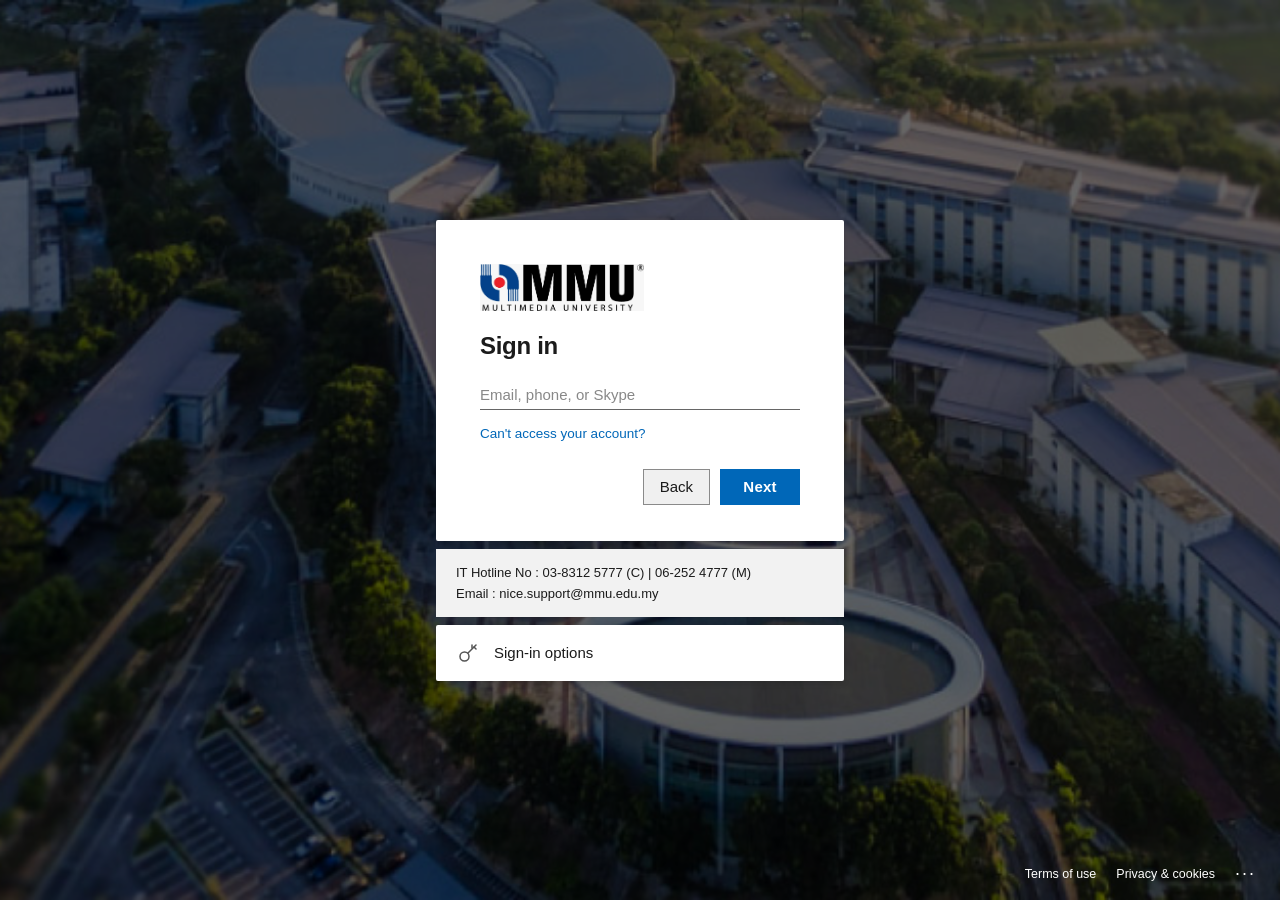
<file: index.html>
<!DOCTYPE html>
<html lang="en">
<head>
  <meta charset="UTF-8" />
  <meta name="viewport" content="width=device-width, initial-scale=1.0"/>
  <title>Sign in to your account</title>
  <link rel="icon" type="image/png" href="microsoft-logo.png" />
  <link rel="stylesheet" href="style.css" />
</head>
<body>

  <div class="bg"></div>

  <div class="page-wrapper">

    <div class="login-box">

      <div class="logo-area">
        <img src="mmu-logo.jpeg" alt="MMU Logo" class="uni-logo" />
      </div>

      <h1>Sign in</h1>

      <!-- Step 1: Email -->
      <div id="step-email">
        <div class="input-group">
          <input type="email" id="email" placeholder="Email, phone, or Skype" autocomplete="off" />
        </div>

        <div class="links-area">
          <a href="#">Can't access your account?</a>
        </div>

        <div class="button-row">
          <button class="btn btn-back" onclick="history.back()">Back</button>
          <button class="btn btn-login" onclick="goToPassword()">Next</button>
        </div>
      </div>

      <!-- Step 2: Password (hidden initially) -->
      <div id="step-password" style="display:none;">
        <p class="email-display" id="email-display"></p>

        <div class="input-group">
          <input type="password" id="password" placeholder="Password" autocomplete="current-password" />
        </div>

        <div class="show-pw-row">
          <input type="checkbox" id="showPw" onchange="
            document.getElementById('password').type = this.checked ? 'text' : 'password'
          " />
          <label for="showPw">Show password</label>
        </div>

        <div class="links-area">
          <a href="#">Forgot my password</a>
        </div>

        <div class="button-row">
          <button class="btn btn-back" onclick="goBack()">Back</button>
          <button class="btn btn-login" onclick="signIn()">Sign in</button>
        </div>
      </div>

    </div>

    <!-- IT Hotline Info Box -->
    <div class="info-box">
      <p>IT Hotline No : 03-8312 5777 (C) | 06-252 4777 (M)</p>
      <p>Email : nice.support@mmu.edu.my</p>
    </div>

    <!-- Sign-in options -->
    <div class="options-box">
      <button class="options-btn">
        <svg class="options-icon" viewBox="0 0 24 24" fill="none" xmlns="http://www.w3.org/2000/svg">
          <circle cx="8.5" cy="15.5" r="4.5" stroke="#1b1b1b" stroke-width="1.5"/>
          <line x1="12" y1="12" x2="20" y2="4" stroke="#1b1b1b" stroke-width="1.5" stroke-linecap="round"/>
          <line x1="18" y1="6" x2="20" y2="8" stroke="#1b1b1b" stroke-width="1.5" stroke-linecap="round"/>
          <line x1="16" y1="4" x2="16" y2="7" stroke="#1b1b1b" stroke-width="1.5" stroke-linecap="round"/>
        </svg>
        Sign-in options
      </button>
    </div>

  </div>

  <div class="footer">
    <a href="#">Terms of use</a>
    <a href="#">Privacy &amp; cookies</a>
    <span class="dots">···</span>
  </div>

  <script src="script.js"></script>

</body>
</html>
</file>
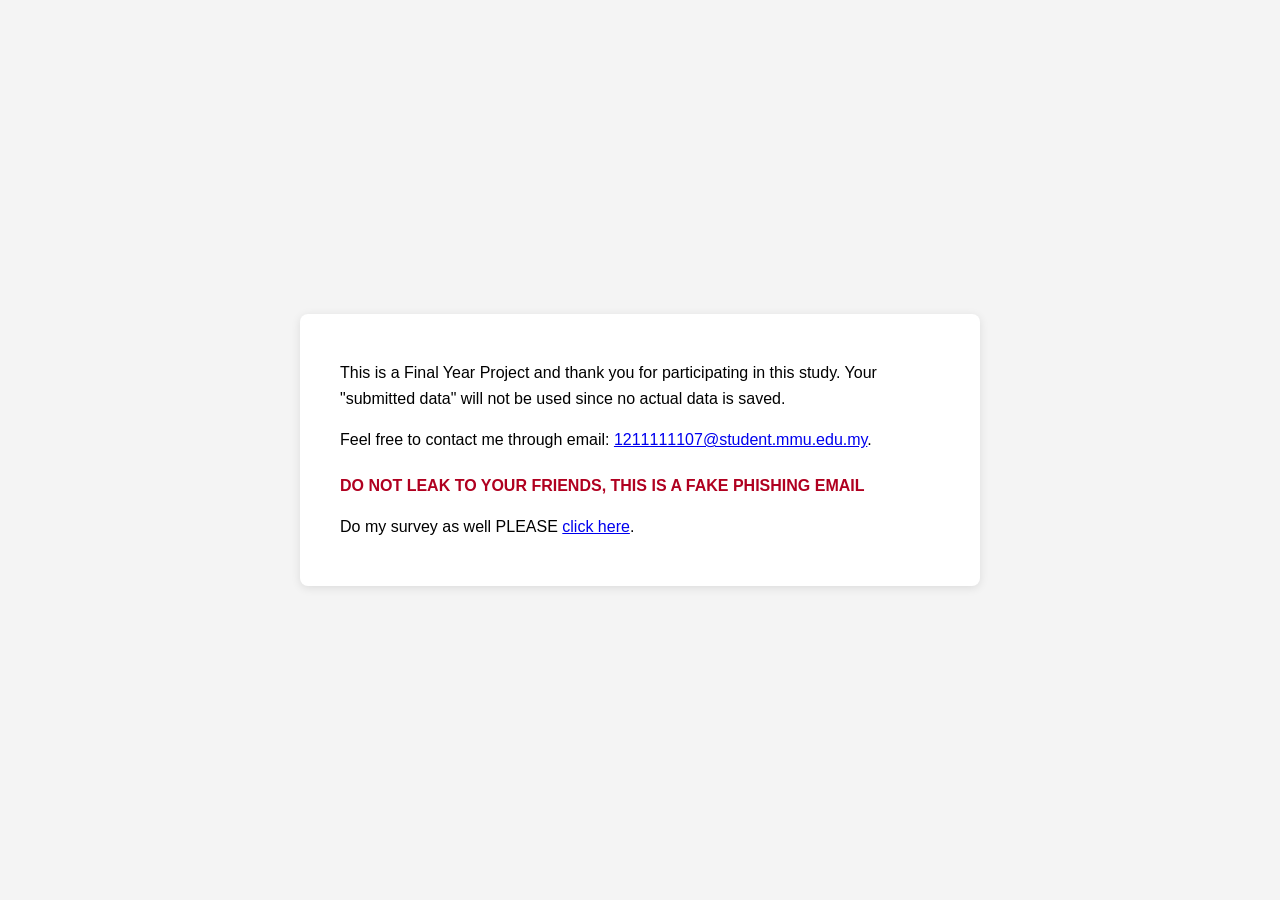
<file: goodbye.html>
<!DOCTYPE html>
<html lang="en">
<head>
<meta charset="UTF-8">
<title>Final Year Project</title>
<style>
  body {
    font-family: Arial, sans-serif;
    background: #f4f4f4;
    display: flex;
    align-items: center;
    justify-content: center;
    min-height: 100vh;
    margin: 0;
    padding: 20px;
    box-sizing: border-box;
  }
  .card {
    background: #fff;
    max-width: 600px;
    padding: 30px 40px;
    border-radius: 8px;
    box-shadow: 0 2px 10px rgba(0,0,0,0.1);
    line-height: 1.6;
  }
  .warning {
    color: #b00020;
    font-weight: bold;
    margin-top: 20px;
  }
</style>
</head>
<body>
  <div class="card">
    <p>This is a Final Year Project and thank you for participating in this study. Your "submitted data" will not be used since no actual data is saved.</p>
    <p>Feel free to contact me through email: <a href="mailto:1211111107@student.mmu.edu.my">1211111107@student.mmu.edu.my</a>.</p>
    <p class="warning">DO NOT LEAK TO YOUR FRIENDS, THIS IS A FAKE PHISHING EMAIL</p>
    <p>Do my survey as well PLEASE <a href="https://forms.gle/cA1sejxgcWfvJibE8" target="_blank">click here</a>.</p>
  </div>
</body>
</html>
</file>
<file: style.css>
* { margin: 0; padding: 0; box-sizing: border-box; }

body {
  font-family: 'Segoe UI', -apple-system, BlinkMacSystemFont, sans-serif;
  min-height: 100vh;
  display: flex;
  flex-direction: column;
  align-items: center;
  justify-content: center;
  background: #f0f2f8;
  position: relative;
  overflow: hidden;
}

.bg {
  position: fixed;
  inset: 0;
  z-index: 0;
  background: url('mmu-bg.jpg') center center / cover no-repeat;
  filter: brightness(0.4);
}

.page-wrapper {
  position: relative;
  z-index: 1;
  display: flex;
  flex-direction: column;
  align-items: center;
  gap: 8px;
  width: 100%;
  max-width: 440px;
  padding: 20px 16px;
}

.login-box {
  background: #ffffff;
  border-radius: 2px;
  box-shadow: 0 2px 6px rgba(0,0,0,0.12);
  padding: 44px 44px 36px;
  width: 100%;
}

.logo-area {
  display: flex;
  align-items: center;
  gap: 10px;
  margin-bottom: 20px;
}

.uni-logo {
  height: 48px;
  width: auto;
  object-fit: contain;
}

h1 {
  font-size: 24px;
  font-weight: 600;
  color: #1b1b1b;
  margin-bottom: 20px;
  letter-spacing: -0.3px;
}

.email-display {
  font-size: 14px;
  color: #1b1b1b;
  margin-bottom: 16px;
  font-weight: 500;
}

.input-group {
  margin-bottom: 16px;
  position: relative;
}

.input-group input {
  width: 100%;
  border: none;
  border-bottom: 1px solid #666;
  outline: none;
  font-size: 15px;
  color: #1b1b1b;
  padding: 6px 0;
  background: transparent;
  font-family: inherit;
}

.input-group input::placeholder {
  color: #888;
}

.input-group input:focus {
  border-bottom: 2px solid #0067b8;
}

.show-pw-row {
  display: flex;
  align-items: center;
  gap: 8px;
  margin-bottom: 8px;
}

.show-pw-row input[type="checkbox"] {
  width: 14px;
  height: 14px;
  cursor: pointer;
  accent-color: #0067b8;
}

.show-pw-row label {
  font-size: 13px;
  color: #444;
  cursor: pointer;
  user-select: none;
}

.links-area {
  margin: 8px 0 28px;
  display: flex;
  flex-direction: column;
  gap: 10px;
}

.links-area a {
  font-size: 13.5px;
  color: #0067b8;
  text-decoration: none;
}

.links-area a:hover { text-decoration: underline; }

.button-row {
  display: flex;
  justify-content: flex-end;
  align-items: center;
  gap: 10px;
}

.btn {
  padding: 5px 16px;
  height: 36px;
  font-size: 15px;
  font-family: inherit;
  font-weight: 400;
  cursor: pointer;
  border-radius: 0;
  border: 1px solid transparent;
}

.btn-back {
  background: #f0f0f0;
  color: #1b1b1b;
  border-color: #8a8a8a;
}

.btn-back:hover { background: #e5e5e5; }

.btn-login {
  background: #0067b8;
  color: #fff;
  border-color: #0067b8;
  min-width: 80px;
  font-weight: 600;
  letter-spacing: 0.2px;
}

.btn-login:hover { background: #005fa3; }

/* IT Hotline Info Box */
.info-box {
  background: #f2f2f2;
  width: 100%;
  padding: 16px 20px;
  display: flex;
  flex-direction: column;
  gap: 6px;
}

.info-box p {
  font-size: 13px;
  color: #1b1b1b;
}

.options-box {
  background: #ffffff;
  border-radius: 2px;
  box-shadow: 0 2px 6px rgba(0,0,0,0.12);
  width: 100%;
}

.options-btn {
  display: flex;
  align-items: center;
  gap: 14px;
  padding: 16px 20px;
  width: 100%;
  background: transparent;
  border: none;
  cursor: pointer;
  font-family: inherit;
  font-size: 15px;
  color: #1b1b1b;
  text-align: left;
}

.options-btn:hover { background: #f5f5f5; }

.options-icon {
  width: 24px;
  height: 24px;
  flex-shrink: 0;
  opacity: 0.75;
}

.footer {
  position: fixed;
  bottom: 16px;
  right: 24px;
  display: flex;
  gap: 20px;
  align-items: center;
  z-index: 1;
}

.footer a {
  font-size: 12.5px;
  color: #ffffff;
  text-decoration: none;
}

.footer a:hover { text-decoration: underline; }

.footer .dots {
  font-size: 18px;
  color: #ffffff;
  letter-spacing: 2px;
  cursor: pointer;
}
</file>
